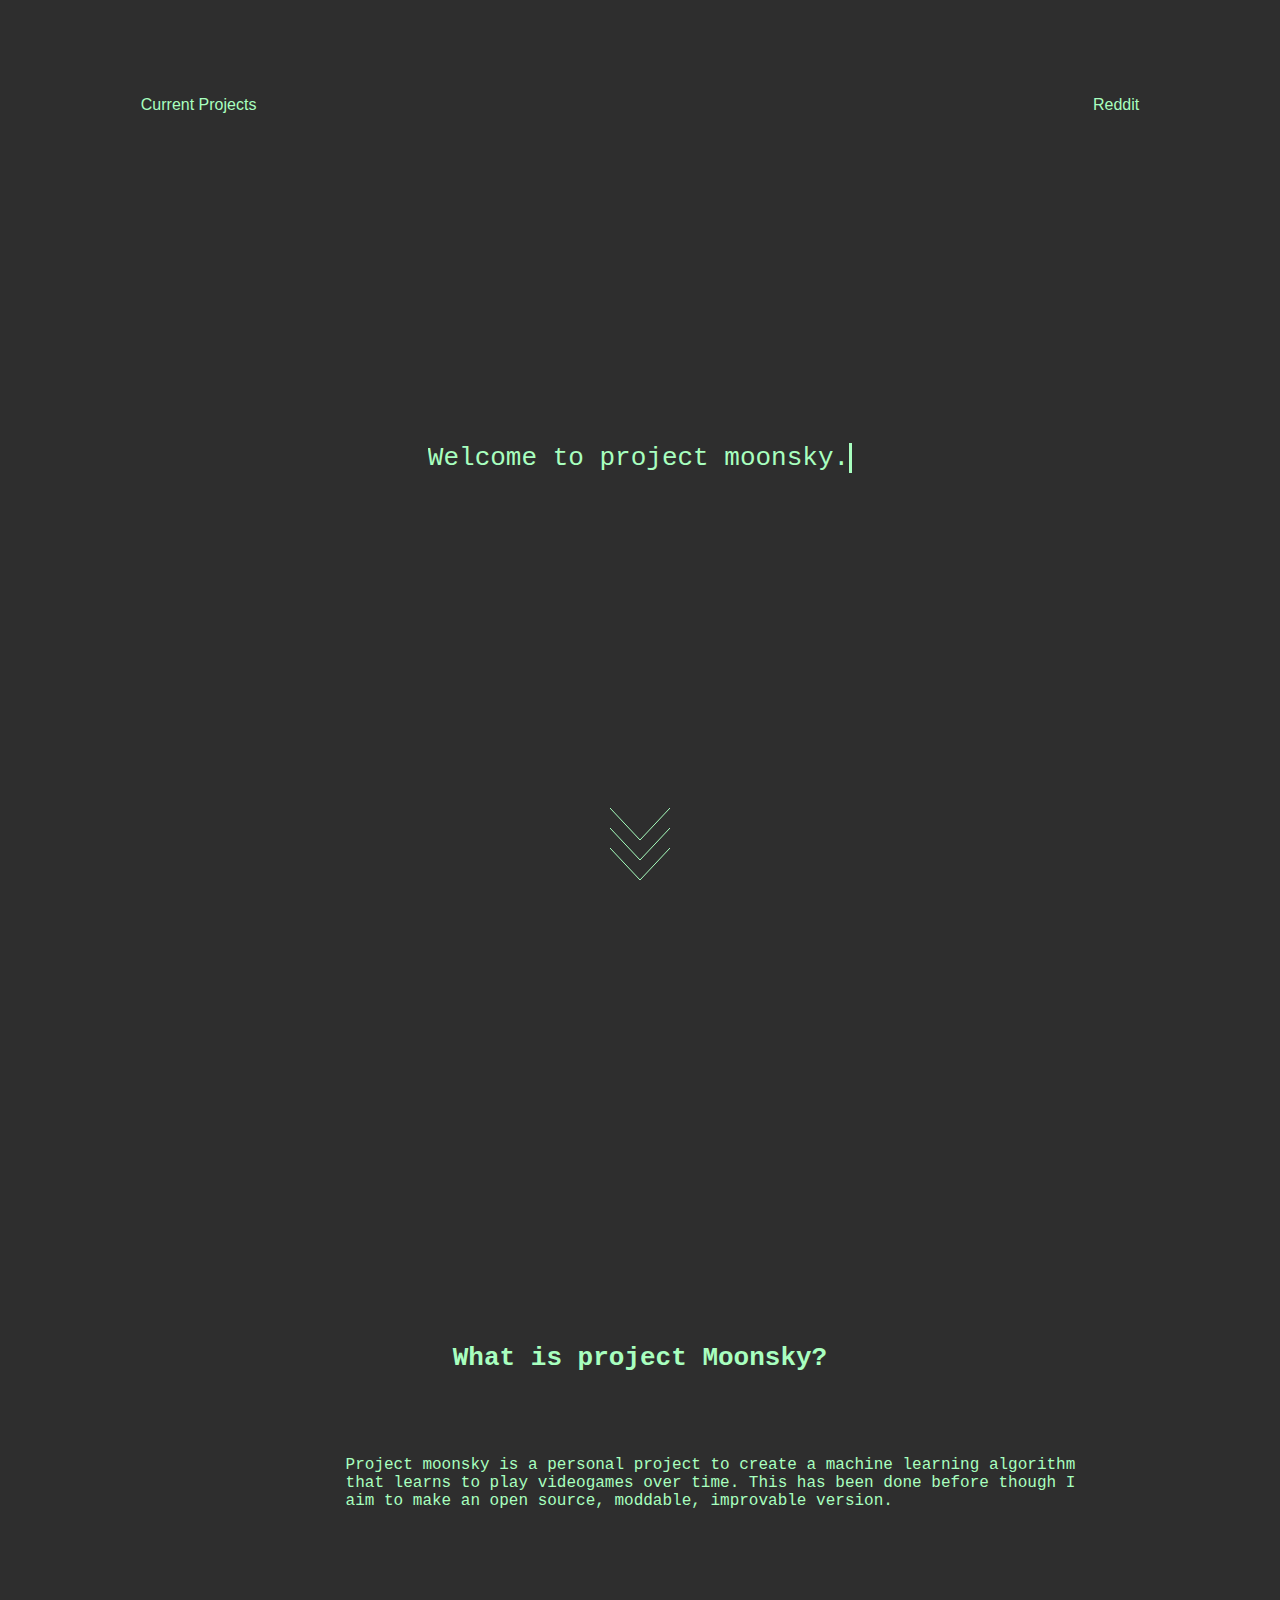
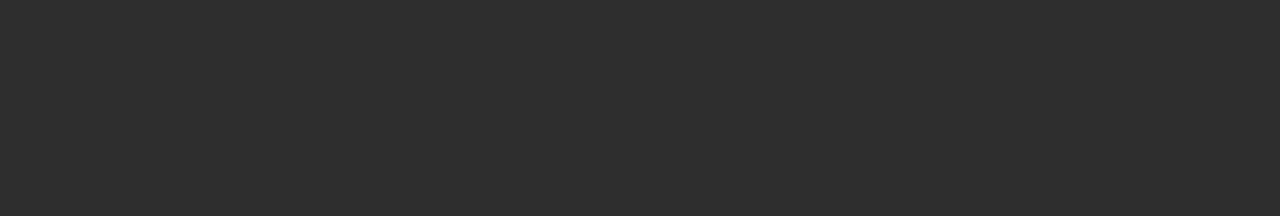
<file: index.html>
<!DOCTYPE html>
<html lang="en" dir="ltr">
  <head>
    <link rel="stylesheet" href="./css/style.css">
    <meta charset="utf-8">
    <title>Potto</title>
  </head>
  <head>
    <script src="" charset="utf-8">
    </script>
  </head>
  <body>
    <div class="wrapper">
    <div class="typing-demo">
      Welcome to project moonsky.
    </div>
  </div>
  </body>
  <body>
    <a href="projects.html" class="btn btn1">Current Projects</a>
    <a href="https://reddit.com/r/potto" class="btn btn2">Reddit</a>
  </body>
  <body>
    <svg class="arrows">
			<path class="a1" d="M0 0 L30 32 L60 0"></path>
			<path class="a2" d="M0 20 L30 52 L60 20"></path>
			<path class="a3" d="M0 40 L30 72 L60 40"></path>
		</svg>
  </body>
  <div class="wrapper">
    <body><br><br><br><br><br><br><br><br><br><br><br><br><br>
      <h1> What is project Moonsky? </h1> <br><br>
    </body>
  </div>
  <div class="container">
    <p class="center">Project moonsky is a personal project to create a machine learning algorithm <br>
      that learns to play videogames over time. This has been done before though I  <br>
      aim to make an open source, moddable, improvable version.


    </p>

  </div>
</html>
</file>
<file: css/style.css>
html {
  background-color: #2e2e2e;
  color: #a8ffbf;
  font-family: monospace;
}

.wrapper {
  height: 100vh;
  /*This part is important for centering*/
  display: flex;
  align-items: center;
  justify-content: center;
}

.typing-demo {
  width: 27ch;
  animation: typing 3s steps(27), blink .5s step-end infinite alternate;
  white-space: nowrap;
  overflow: hidden;
  border-right: 3px solid;
  font-family: monospace;
  font-size: 2em;
}

.typing-demo2 {
  width: 15ch;
  animation: typing 1s steps(15), blink .5s step-end infinite alternate;
  white-space: nowrap;
  overflow: hidden;
  border-right: 3px solid;
  font-family: monospace;
  font-size: 2em;
}

@keyframes typing {
  from {
    width: 0
  }
}

@keyframes blink {
  50% {
    border-color: transparent
  }
}

.btn {
  font-family: helvetica;
  padding: 0.5% 1%;
  color: #a8ffbf;
  text-decoration: none;
}

.btn1 {
  position: absolute;
  left: 10%;
  top: 10%;
}

.btn2 {
  position: absolute;
  right: 10%;
  top: 10%;
}

.btn3 {
  position: absolute;
  left: center;
  top: 60%;
}

.arrows {
	width: 60px;
	height: 72px;
	position: absolute;
	left: 50%;
	margin-left: -30px;
	bottom: 20px;
}

.arrows path {
	stroke: #a8ffbf;
	fill: transparent;
	stroke-width: 1px;
	animation: arrow 2s infinite;
	-webkit-animation: arrow 2s infinite;
}

@keyframes arrow
{
0% {opacity:0}
40% {opacity:1}
80% {opacity:0}
100% {opacity:0}
}

@-webkit-keyframes arrow
{
0% {opacity:0}
40% {opacity:1}
80% {opacity:0}
100% {opacity:0}
}

.arrows path.a1 {
	animation-delay:-1s;
	-webkit-animation-delay:-1s;
}

.arrows path.a2 {
	animation-delay:-0.5s;
	-webkit-animation-delay:-0.5s;
}

.arrows path.a3 {
	animation-delay:0s;
	-webkit-animation-delay:0s;
}

.center {
  position: absolute;
  left: 27%;
  top: 160%;
  font-size: 12pt;
}
</file>
